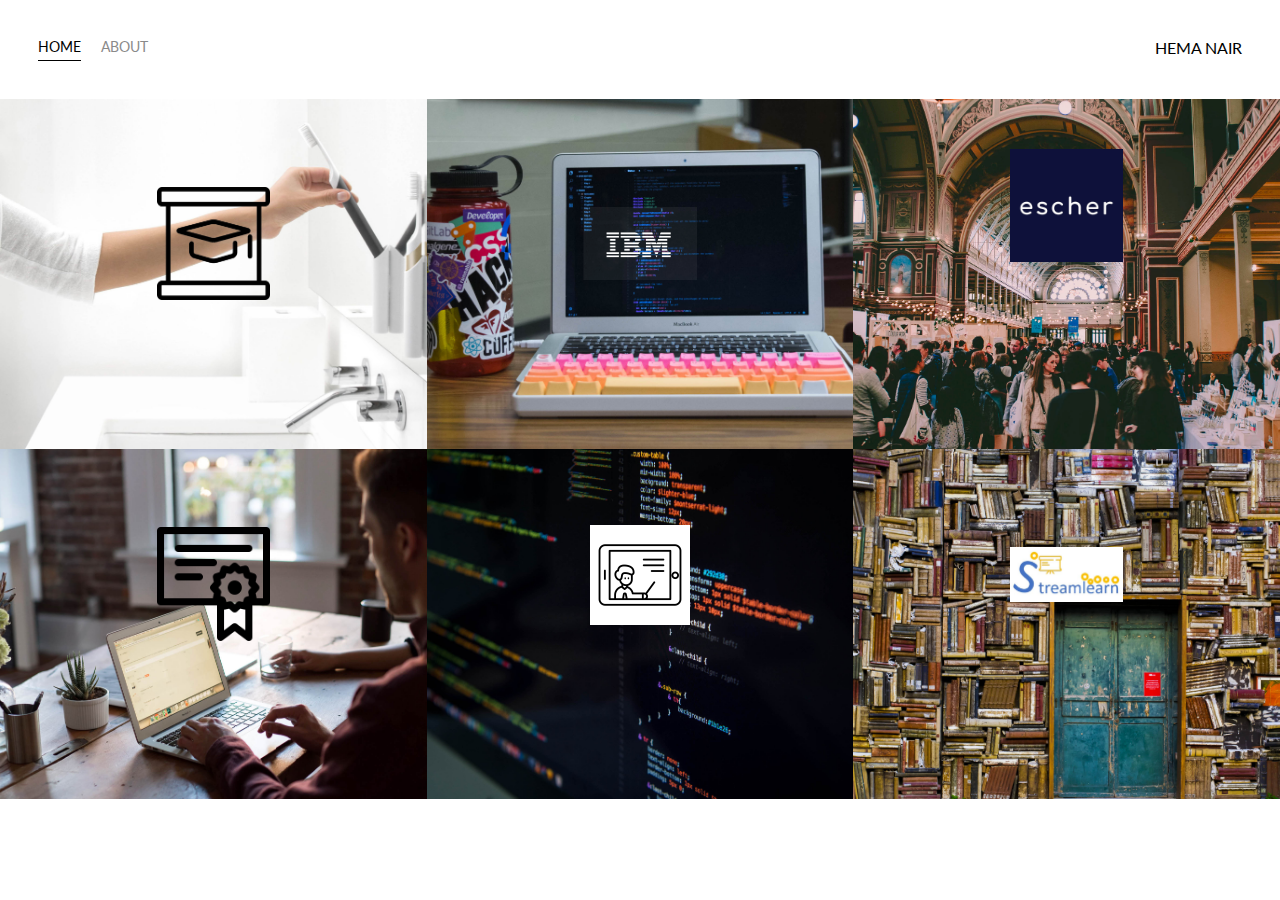
<file: index.html>
<!DOCTYPE html>
<html lang='en'>

<head>
  <meta charset='UTF-8'>
  <title>Hema Nair's Portfolio</title>
  <link href="https://fonts.googleapis.com/css?family=Lato" rel="stylesheet">
  <link rel="stylesheet" href="styles.css">
</head>

<body>
  <div class="container">
    <div class="nav-wrapper">
      <div class="left-side">
        <div class="nav-link-wrapper active-nav-link">
          <a href="index.html">Home</a>
        </div>

        <div class="nav-link-wrapper">
          <a href="about.html">About</a>
        </div>
      </div>

      <div class="right-side">
        <div class="brand">
          HEMA NAIR
        </div>
      </div>
    </div>

    <div class="content-wrapper">
      <div class="portfolio-items-wrapper">

        <div class="portfolio-item-wrapper">
          <div class="portfolio-img-background" style="background-image:url(portfolio1.jpg)"></div>

          <div class="img-text-wrapper">
            <div class="logo-wrapper">
              <img src="phd.png" alt="">

            </div>

            <div class="subtitle">I have a Phd in Computer Science, along with 2 masters.</div>
          </div>
        </div>

        <div class="portfolio-item-wrapper">
          <div class="portfolio-img-background" style="background-image:url(portfolio2.jpg)"></div>
          <div class="img-text-wrapper">
            <div class="logo-wrapper">
              <img src="ibm.png" alt="">
            </div>

            <div class="subtitle">I have worked in IBM for many years in my career</div>
          </div>
        </div>

        <div class="portfolio-item-wrapper">
          <div class="portfolio-img-background" style="background-image:url(portfolio3.jpg)"></div>
          <div class="img-text-wrapper">
            <div class="logo-wrapper">
              <img src="khnsm8wr9saew2uaabms.webp" alt="">
            </div>

            <div class="subtitle">Escher powers the world’s first and last mile deliveries, helping Posts connect nearly 1 billion consumers with global ecommerce networks. I worked in Escher for a year.
              </div>
          </div>
        </div>

        <div class="portfolio-item-wrapper">
          <div class="portfolio-img-background" style="background-image:url(portfolio4.jpg)"></div>
          <div class="img-text-wrapper">
            <div class="logo-wrapper">
              <img src="patent.png" alt="">
            </div>

            <div class="subtitle">I have published over 40 patents in the software security area.</div>
          </div>
        </div>

        <div class="portfolio-item-wrapper">
          <div class="portfolio-img-background" style="background-image:url(portfolio5.jpg)"></div>
          <div class="img-text-wrapper">
            <div class="logo-wrapper">
              <img src="teaching.png" alt="">
            </div>

            <div class="subtitle">I have taught software engineering in many universities including, San Jose University and Tufts University</div>
          </div>
        </div>

        <div class="portfolio-item-wrapper">
          <div class="portfolio-img-background" style="background-image:url(portfolio6.jpg)"></div>
          <div class="img-text-wrapper">
            <div class="logo-wrapper">
              <img src="Stream Learn.jpg" alt="">
            </div>

            <div class="subtitle">Stream Learn is a non-profit,which I founded, allowing kids and teachers to connect with each other. </div>
          </div>
        </div>

        

</body>

<script>
  const portfolioItems = document.querySelectorAll('.portfolio-item-wrapper');

  portfolioItems.forEach(portfolioItem => {
    portfolioItem.addEventListener('mouseover', () => {
      console.log(portfolioItem.childNodes[1].classList)
      portfolioItem.childNodes[1].classList.add('image-blur');
    });

    portfolioItem.addEventListener('mouseout', () => {
      console.log(portfolioItem.childNodes[1].classList)
      portfolioItem.childNodes[1].classList.remove('image-blur');
    });
  });

</script>

</html>
</file>
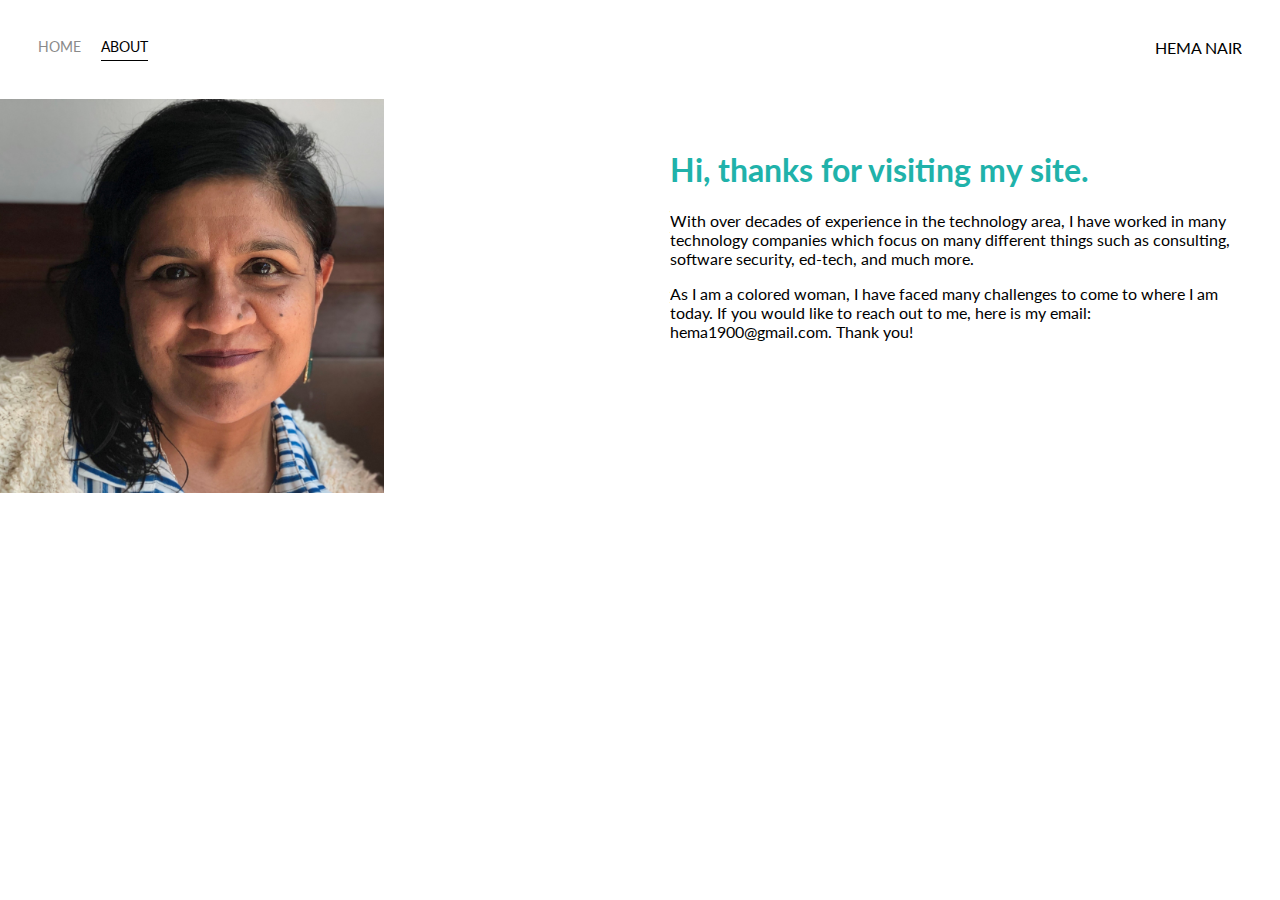
<file: about.html>
<!DOCTYPE html>
<html lang='en'>

<head>
  <meta charset='UTF-8'>
  <title>Hema Nair's Portfolio</title>
  <link href="https://fonts.googleapis.com/css?family=Lato" rel="stylesheet">
  <link rel="stylesheet" href="styles.css">
</head>

<body>
  <div class="container">
    <div class="nav-wrapper">
      <div class="left-side">
        <div class="nav-link-wrapper">
          <a href="index.html">Home</a>
        </div>

        <div class="nav-link-wrapper active-nav-link">
          <a href="about.html">About</a>
        </div>
      </div>

      <div class="right-side">
        <div class="brand">
          HEMA NAIR
        </div>
      </div>
    </div>

    <div class="content-wrapper">
      <div class="two-column-wrapper">
        <div class="profile-image-wrapper">
          <img src="profile.jpg" alt="">
        </div>

        <div class="profile-content-wrapper">
          <h1>Hi, thanks for visiting my site.</h1>
          <p>With over decades of experience in the technology area, I have worked in many technology companies which focus on many different things such as consulting, software security, ed-tech, and much more.
          </p>

          <p>As I am a colored woman, I have faced many challenges to come to where I am today. If you would like to reach out to me, here is my email: hema1900@gmail.com. Thank you!</p>
        </div>
      </div>
    </div>
  </div>

</body>

</html>
</file>
<file: styles.css>
body {
  font-family: "Lato", sans-serif;
  margin: 0px;
}

.container {
  display: grid;
  grid-template-columns: 1fr;
}

.nav-wrapper {
  display: flex;
  justify-content: space-between;
  padding: 38px;
}

.left-side {
  display: flex;
}

.nav-wrapper > .left-side > div {
  margin-right: 20px;
  text-transform: uppercase;
  font-size: 0.9rem;
}

.nav-link-wrapper {
  height: 22px;
  border-bottom: 1px solid transparent;
  transition: border-bottom 0.5s;
}

.active-nav-link {
  border-bottom: 1px solid black;
}

.active-nav-link a {
  color: black !important;
}

.nav-link-wrapper a {
  color: #8a8a8a;
  text-decoration: none;
  transition: color 0.5s;
}

.nav-link-wrapper:hover {
  border-bottom: 1px solid black;
}

.nav-link-wrapper a:hover {
  color: black;
}

.portfolio-items-wrapper {
  display: grid;
  grid-template-columns: 1fr 1fr 1fr;
}

.portfolio-item-wrapper {
  position: relative;
}

.portfolio-img-background {
  background-size: cover;
  background-position: center;
  background-repeat: no-repeat;
  height: 350px;
  width: 100%;
}

.img-text-wrapper {
  position: absolute;
  top: 0;
  display: flex;
  flex-direction: column;
  justify-content: center;
  align-items: center;
  height: 100%;
  text-align: center;
  padding-left: 100px;
  padding-right: 100px;
}

.img-text-wrapper .subtitle {
  transition: 1s;
  color: transparent;
}

.image-blur {
  transition: 1s;
  filter: brightness(10%);
}

.img-text-wrapper:hover .subtitle {
  color: lightseagreen;
  font-weight: 600;
}

.logo-wrapper img {
  width: 50%;
  margin-bottom: 20px;
}

.two-column-wrapper {
  display: grid;
  grid-template-columns: 1fr 1fr;
}

.profile-image-wrapper img {
  width: 60%;

}

.profile-content-wrapper {
  padding: 30px;
}

.profile-content-wrapper h1 {
  color: lightseagreen;
}
</file>
